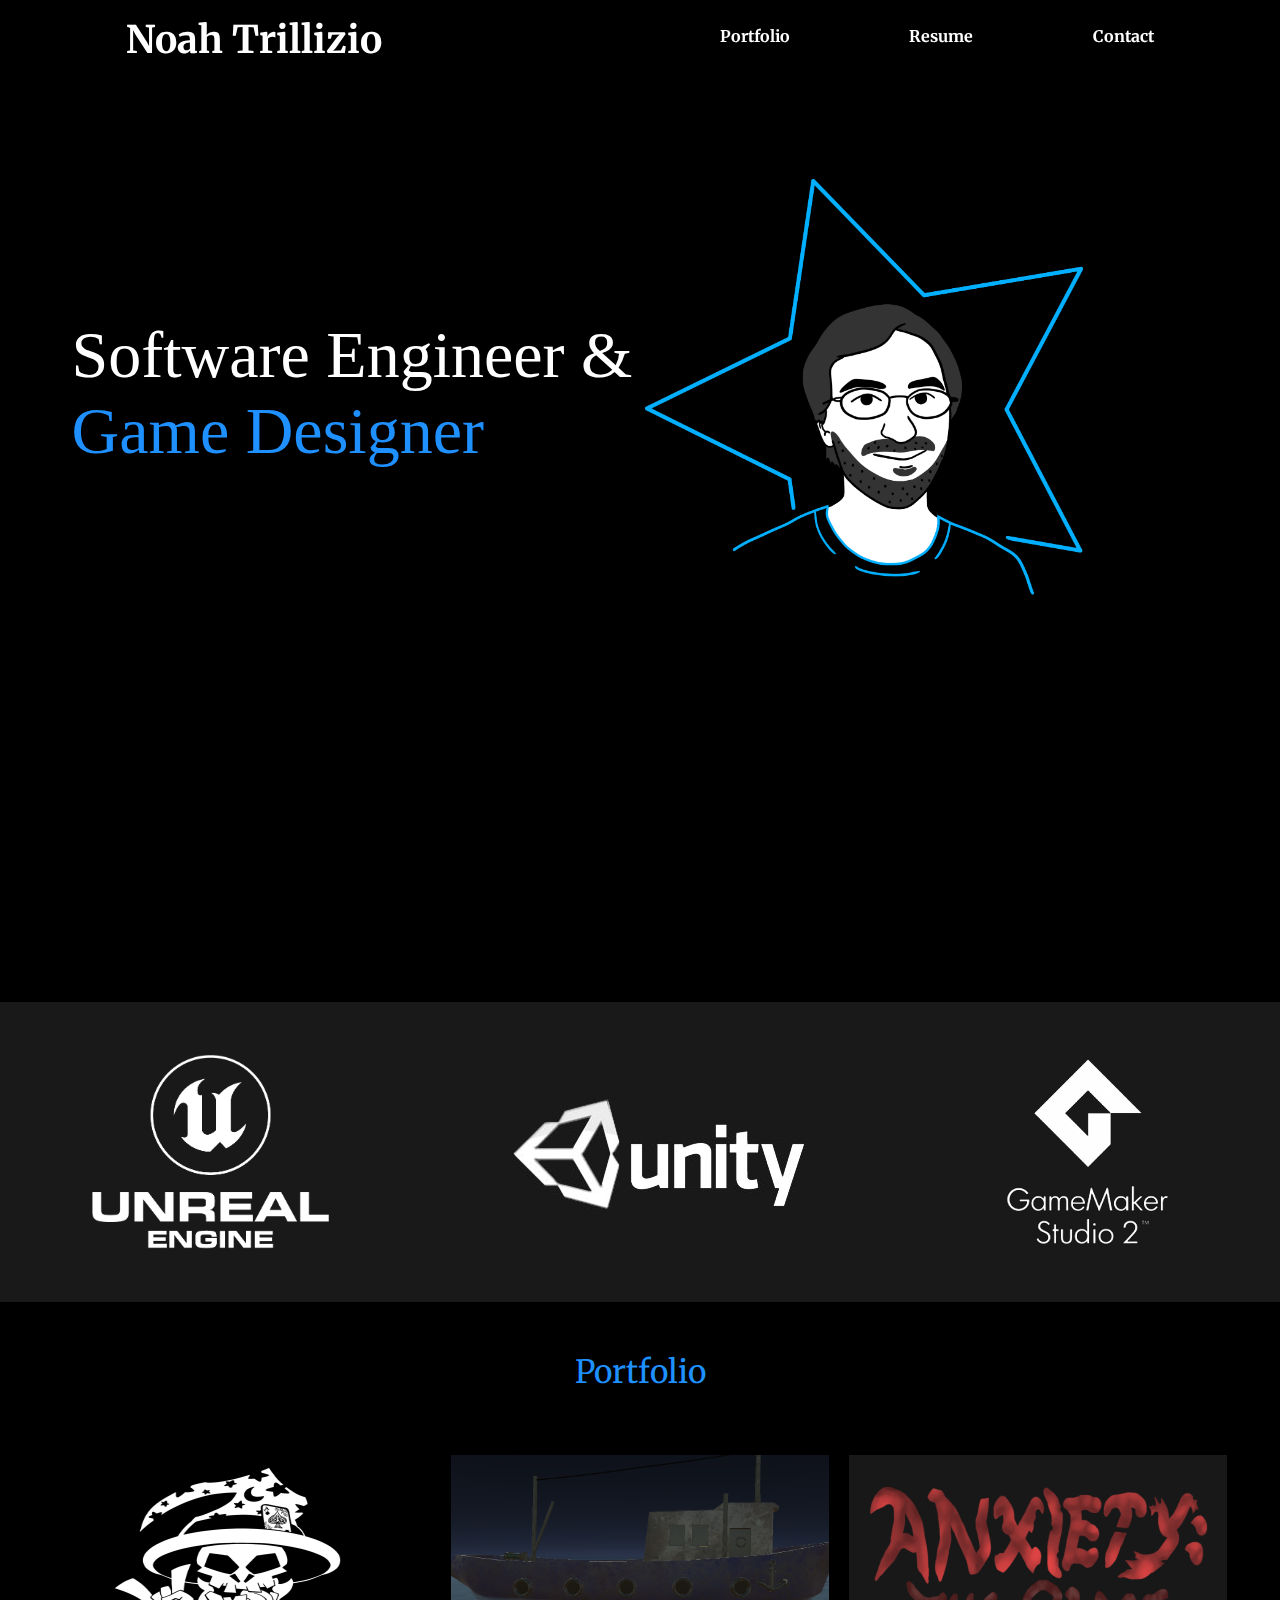
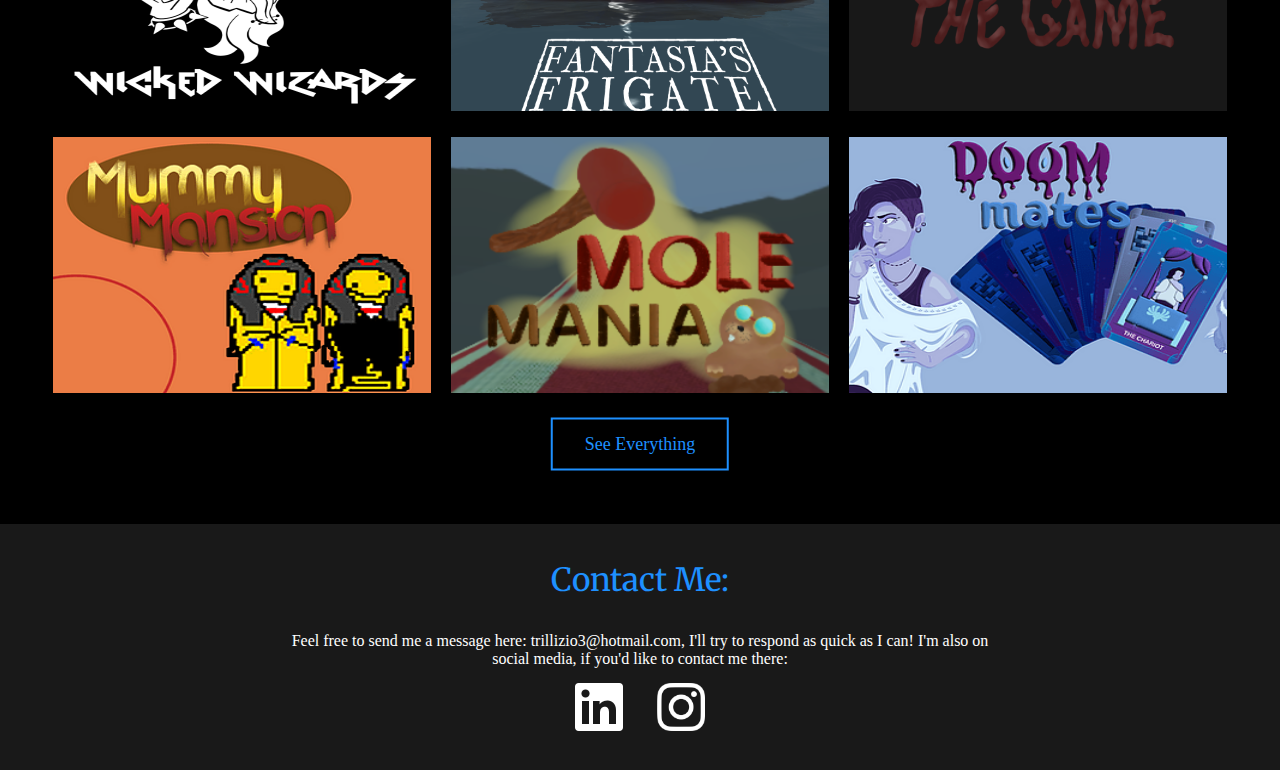
<file: index.html>
<!DOCTYPE html>
<html lang="en">
<head>
    <meta charset="UTF-8">
    <meta http-equiv="X-UA-Compatible" content="IE=edge">
    <meta name="viewport" content="width=device-width, initial-scale=1.0">
    <title>Noah's Portfolio</title>
    <link rel="icon" type="images" href="images/Noah_Avatar_just_head_white.png">
    <link rel="stylesheet" href="PortfolioStyle.css">
    <link href="https://fonts.googleapis.com/css2?family=Merriweather&family=Press+Start+2P&display=swap" rel="stylesheet">
</head>

<body>
  <div class="headerElements">
    <a href="index.html" style="text-decoration: none;"><h1 id="headerH1">Noah Trillizio</h1></a>
    <button id="pH2"><b>Contact</b></button>
    <a id="pH2" href="/download_files/NoahTrillizio_Resume.pdf" download><b>Resume</b></a>
    <a id="pH2" href="PortfolioIndex.html"><b>Portfolio</b></a>

    <label class="hamburger-menu">
      <input type="checkbox">
    </label>
    <aside class="sidebar">
      <nav>
        <a class="sidebarLinks" href="PortfolioIndex.html"><div><b>Portfolio</b></div></a>
        <a class="sidebarLinks" href="/download_files/NoahTrillizio_Resume.pdf" download><div><b>Resume</b></div></a>
        <button class="sidebarButton"><b>Contact</b></button>
      </nav>
    </aside>
  </div>
  
  <div class="site-wrap">
    <div class="FrontPageGraphicRow">
      <div class="FrontPageTextColumn">
        <div class="SEGD">Software Engineer &</div>
        <div class="SEGD" style="color: dodgerblue;">Game Designer</div>
      </div>
      <div class="FrontPageGraphicColumn">
        <img src="images/Superstar_Noah_Avatar_White.png" style="width: 70%;">
      </div>
    </div>
    <br>
    <br>
    <br>
    <br>
    <div id = "divToShow" class = "reveal introtext-container">
      <div class="aboutme" style="text-align: center;">About Me</div>
      <div class="AboutMeTextCenter">
        <p>Salutations! I'm <b><u>Noah Trillizio</u></b>, a game programmer and designer from Buffalo, New York. I've loved <b><u>video games</u></b> for as long as I 
          can remember and have always wanted to be able to give back to the medium that raised me. I've been making games since I was 9 where I would make up 
          card and board games for my Boy Scout troop, before eventually learning to code in high school. Since then have graduated cum laude from Bradley University 
          with a <b><u>Bachelor's in Computer Science</u></b> with a concentration in Game Technology and a <b><u>Minor in Game Design</u></b>.
        </p>
        <p>Here you can see some of the projects I've had the opportunity of contributing to. I have a strong perseverance for learning 
          new things and taking on challenges, doing the work that others might not want to do but still needs to be done. That's how I ended up learning how to do 
          network programming and PHP. I've always been extremely curious about the technical side of games, which I believe is one of the key factors that has led 
          me to learn the broad skill set I have today.
        </p>
        <p> Sometimes I also like to make websites for the games I make. Like this one, you could say I made it for this little game we 
          call life. If you have any questions please feel free to contact me!
        </p> 
      </div>
    </div>  
  

    
    <div class="logo-container-layout">
      <img src="images/UnrealTransparent.png" style="height: 200px;">
      <img src="images/UnityTransparent.jpg">
      <img src="images/GameMakerStudioLogoTransparent.png">
    </div>
    
    <br>
    <p class="aboutme" style="text-align: center;">Portfolio</p>
    <br>

    <div class="game_flip_row_container"> 

      <div class="flip-box">
        <div class="flip-box-inner">
  
          <img src="images/WickedWizards_Icon.png" alt="Wicked" class="flip-box-front">
  
          <div class="flip-box-back center-box-text">
            <a id="TopDisplayName" href="WickedWizardsIndex.html">Wicked Wizards</a>
            <p style="margin: 5%;">Join your fellow wizards and take over the world!</p>
            <div id="BottomDisplayTitle">Networking / Database Programmer</div>
          </div>
  
        </div>
      </div>

      <div class="flip-box">
        <div class="flip-box-inner">
  
          <img src="images/FantasiasFrigate_Icon.png" alt="Demo" class="flip-box-front">
  
          <div class="flip-box-back center-box-text">
            <a id="TopDisplayName" href="Fantasia'sFrigateIndex.html">Fantasia's Frigate</a>
            <p style="margin: 5%;">Embark on Fantasia's Frigate, where everything is not what it seems.</p>
            <div id="BottomDisplayTitle">Programmer</div>
          </div>
  
        </div>
      </div>

      <div class="flip-box">
        <div class="flip-box-inner">
  
          <img src="images/Anxiety_Icon.png" alt="Doom" class="flip-box-front">
  
          <div class="flip-box-back center-box-text">
            <a id="TopDisplayName" href="AnxietyIndex.html">Anxiety: The Game</a>
            <p style="margin: 5%;">Battle yout way through your inner anxiety's in a turn based fashion.</p>
            <div id="BottomDisplayTitle">Battle System Programming</div>
          </div>
  
        </div>
      </div>
    </div>
    
    <div class="game_flip_row_container"> 

      <div class="flip-box">
        <div class="flip-box-inner">
  
          <img src="images/MummyMansion_Icon.png" alt="Wicked" class="flip-box-front">
    
            <div class="flip-box-back center-box-text">
              <a id="TopDisplayName" href="MummyMansionIndex.html">Mummy Mansion</a>
              <p style="margin: 5%;">Take back what is rightfully yours from a rich corrupt art collector.</p>
              <div id="BottomDisplayTitle">Programmer & Designer</div>
            </div>
  
        </div>
      </div>

      <div class="flip-box">
        <div class="flip-box-inner">
  
          <img src="images/MoleMaina_Icon.png" alt="Demo" class="flip-box-front">
  
          <div class="flip-box-back center-box-text">
            <a id="TopDisplayName" href="MoleManiaIndex.html">Mole Mania</a>
            <p style="margin: 5%;">A simple mole game, about wacking some moles. Nothing suspitious here.</p>
            <div id="BottomDisplayTitle">Programmer</div>
          </div>
  
        </div>
      </div>

      <div class="flip-box">
        <div class="flip-box-inner">
  
          <img src="images/DoomMates_Icon.png" alt="Doom" class="flip-box-front">
  
          <div class="flip-box-back center-box-text">
            <a id="TopDisplayName" href="DoomMatesIndex.html">Doom Mates</a>
            <p style="margin: 5%;">How far would you challenge fate for your Roommate?</p>
            <div id="BottomDisplayTitle">Visual Novel Programmer</div>
          </div>
  
        </div>
      </div>
    </div>
    
    <br>

    <a href="PortfolioIndex.html" class="SeeEverythingButton">See Everything</a>
    
  </div>

  <footer id="footerF1">
    <p class="aboutme">Contact Me:</p>
    <p class="footerText">Feel free to send me a message here: trillizio3@hotmail.com, I'll try to respond 
      as quick as I can! I'm also on social media, if you'd like to contact me there:
    </p>

    <div>
      <a href="https://www.linkedin.com/in/noah-trillizio-184b46182/" style="text-decoration: none;">
        <img src="images/LinkedinLogo.png" style="padding: 15px;">
      </a>
      <a href="https://www.instagram.com/nuclearnoah399/">
        <img src="images/InstagramLogo.png" style="height: 78px; padding: 15px;">
      </a>
    </div>
    </footer>

  <script src= "https://ajax.googleapis.com/ajax/libs/jquery/3.3.1/jquery.min.js"> </script> 
  <script src="portfolio.js"></script>
</body>
</html>
</file>
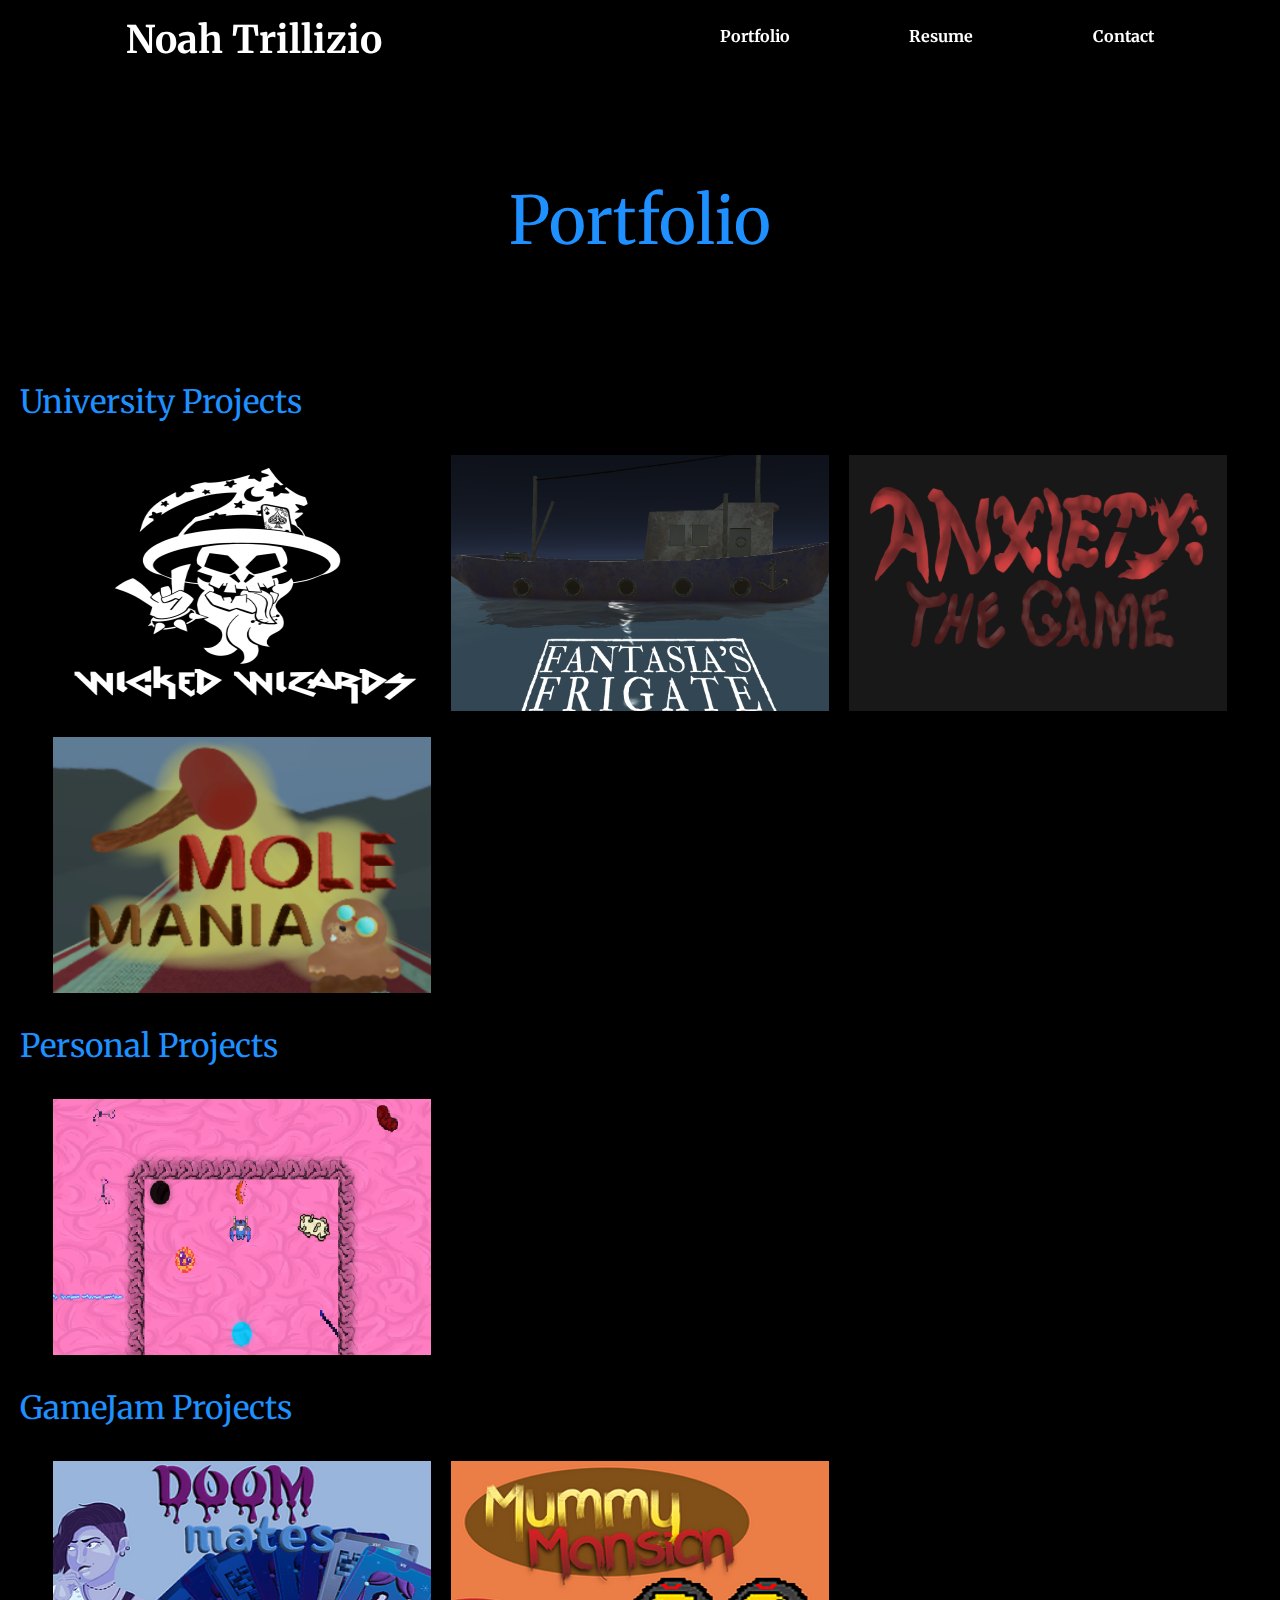
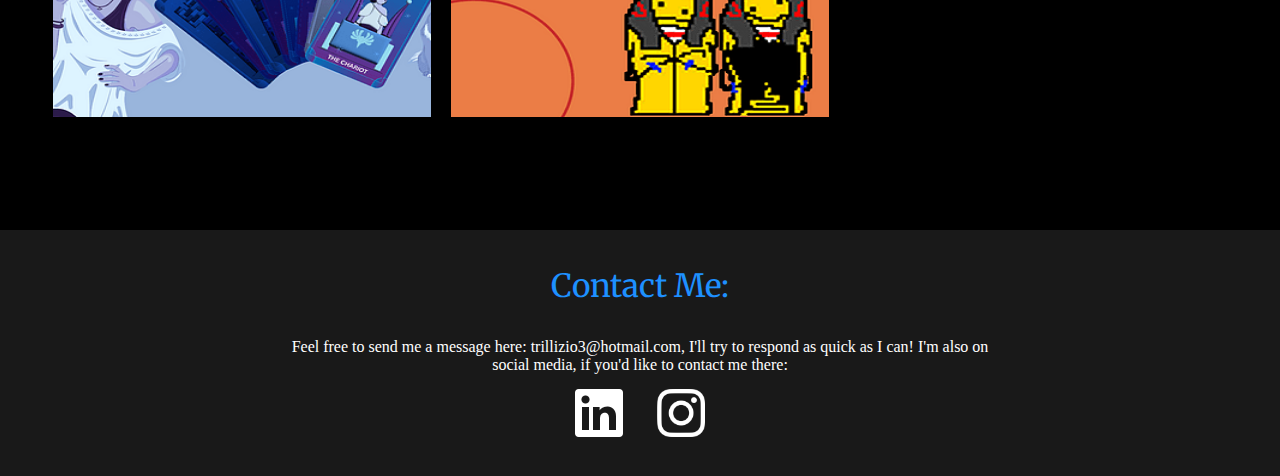
<file: PortfolioIndex.html>
<!DOCTYPE html>
<html lang="en">
<head>
    <meta charset="UTF-8">
    <meta http-equiv="X-UA-Compatible" content="IE=edge">
    <meta name="viewport" content="width=device-width, initial-scale=1.0">
    <title>Noah's Portfolio</title>
    <link rel="icon" type="images" href="images/Noah_Avatar_just_head_white.png">
    <link rel="stylesheet" href="PortfolioStyle.css">
    <link href="https://fonts.googleapis.com/css2?family=Merriweather&family=Press+Start+2P&display=swap" rel="stylesheet">
</head>

<body>
  <div class="headerElements">
    <a href="index.html" style="text-decoration: none;"><h1 id="headerH1">Noah Trillizio</h1></a>
    <button id="pH2"><b>Contact</b></button>
    <a id="pH2" href="/download_files/NoahTrillizio_Resume.pdf" download><b>Resume</b></a>
    <a id="pH2" href="PortfolioIndex.html"><b>Portfolio</b></a>

    <label class="hamburger-menu">
      <input type="checkbox">
    </label>
    <aside class="sidebar">
      <nav>
        <a class="sidebarLinks" href="PortfolioIndex.html"><div><b>Portfolio</b></div></a>
        <a class="sidebarLinks" href="/download_files/NoahTrillizio_Resume.pdf" download><div><b>Resume</b></div></a>
        <button class="sidebarButton"><b>Contact</b></button>
      </nav>
    </aside>
  </div>

    <div class="sideHeading">

      <div class="Portfolio_Page_Heading">Portfolio</div>

    </div>
      

      <div class="site-wrap">
        <div class="aboutme" style="padding: 20px;">University Projects</div>
        
        <div class="game_flip_row_container"> 

          <div class="flip-box">
            <div class="flip-box-inner">
      
              <img src="images/WickedWizards_Icon.png" alt="Wicked" class="flip-box-front">
      
              <div class="flip-box-back center-box-text">
                <a id="TopDisplayName" href="WickedWizardsIndex.html">Wicked Wizards</a>
                <p style="margin: 5%;">Join your fellow wizards and take over the world!</p>
                <div id="BottomDisplayTitle">Networking / Database Programmer</div>
              </div>
      
            </div>
          </div>
    
          <div class="flip-box">
            <div class="flip-box-inner">
      
              <img src="images/FantasiasFrigate_Icon.png" alt="Demo" class="flip-box-front">
      
              <div class="flip-box-back center-box-text">
                <a id="TopDisplayName" href="Fantasia'sFrigateIndex.html">Fantasia's Frigate</a>
                <p style="margin: 5%;">Embark on Fantasia's Frigate, where everything is not what it seems.</p>
                <div id="BottomDisplayTitle">Programmer</div>
              </div>
      
            </div>
          </div>
    
          <div class="flip-box">
            <div class="flip-box-inner">
      
              <img src="images/Anxiety_Icon.png" alt="Doom" class="flip-box-front">
      
              <div class="flip-box-back center-box-text">
                <a id="TopDisplayName" href="AnxietyIndex.html">Anxiety: The Game</a>
                <p style="margin: 5%;">Battle yout way through your inner anxiety's in a turn based fashion.</p>
                <div id="BottomDisplayTitle">Battle System Programming</div>
              </div>
      
            </div>
          </div>
        </div>

        <div class="game_flip_row_container"> 

          <div class="flip-box">
            <div class="flip-box-inner">
      
              <img src="images/MoleMaina_Icon.png" alt="Demo" class="flip-box-front">
      
              <div class="flip-box-back center-box-text">
                <a id="TopDisplayName" href="MoleManiaIndex.html">Mole Mania</a>
                <p style="margin: 5%;">A simple mole game, about wacking some moles. Nothing suspitious here.</p>
                <div id="BottomDisplayTitle">Programmer</div>
              </div>
      
            </div>
          </div>
    
          <div class="flip-box">
      
              
          </div>
    
          <div class="flip-box">

          </div>
        </div>
        
        <div class="aboutme" style="padding: 20px;">Personal Projects</div>
        
        <div class="game_flip_row_container">
  
          <div class="flip-box">
            <div class="flip-box-inner">
      
              <img src="images/BrainGame.png" alt="Wicked" class="flip-box-front">
      
              <div class="flip-box-back center-box-text">
                <a id="TopDisplayName" href="BrainGame.html">Sliding Brain Game</a>
                <p style="margin: 5%;">Slove sliding block puzzles in a brain themed enviroment.</p>
                <div id="BottomDisplayTitle">Solo Develeped</div>
              </div>
      
            </div>
          </div>

          <div class="flip-box">
            <div class="flip-box-inner">
      
            </div>
          </div>

          <div class="flip-box">
            <div class="flip-box-inner">
      
            </div>
          </div>
  
        </div>
      
      <div class="aboutme" style="padding: 20px;">GameJam Projects</div>
    
      <div class="game_flip_row_container">
  
        <div class="flip-box">
          <div class="flip-box-inner">
    
            <img src="images/DoomMates_Icon.png" alt="Doom" class="flip-box-front">
    
            <div class="flip-box-back center-box-text">
              <a id="TopDisplayName" href="DoomMatesIndex.html">Doom Mates</a>
              <p style="margin: 5%;">How far would you challenge fate for your Roommate?</p>
              <div id="BottomDisplayTitle">Visual Novel Programmer</div>
            </div>
    
          </div>
        </div>

        <div class="flip-box">
          <div class="flip-box-inner">
    
            <img src="images/MummyMansion_Icon.png" alt="Wicked" class="flip-box-front">
    
            <div class="flip-box-back center-box-text">
              <a id="TopDisplayName" href="MummyMansionIndex.html">Mummy Mansion</a>
              <p style="margin: 5%;">Take back what is rightfully yours from a rich corrupt art collector.</p>
              <div id="BottomDisplayTitle">Programmer & Designer</div>
            </div>
    
          </div>
        </div>

        <div class="flip-box">
          <div class="flip-box-inner">
    
          </div>
        </div>

      </div>
    </div>

    <footer id="footerF1">
        <p class="aboutme">Contact Me:</p>
        <p class="footerText">Feel free to send me a message here: trillizio3@hotmail.com, I'll try to respond 
          as quick as I can! I'm also on social media, if you'd like to contact me there:
        </p>
    
        <div style="text-decoration: none;">
          <a href="https://www.linkedin.com/in/noah-trillizio-184b46182/" style="text-decoration: none;">
            <img src="images/LinkedinLogo.png" style="padding: 15px;">
          </a>
          <a href="https://www.instagram.com/nuclearnoah399/">
            <img src="images/InstagramLogo.png" style="height: 78px; padding: 15px;">
          </a>
        </div>
    </footer>
    <script src= "https://ajax.googleapis.com/ajax/libs/jquery/3.3.1/jquery.min.js"> </script> 
    <script src="portfolio.js"></script>
</body>
</html>
</file>
<file: PortfolioStyle.css>
html, body{
    margin: 0;
    padding: 0;
    background-color: black;
}

header{
    background-color: rgb(0, 0, 0, .8);
    background-repeat: no-repeat;
    background-attachment: fixed;
    background-position: center;
    background-size: cover;

    position: sticky;
    top: 0;
    z-index: 100;

    resize: both;
}

.headerElements{
    background-color: rgb(0, 0, 0, .6);
    background-repeat: no-repeat;
    background-attachment: fixed;
    background-position: center;
    background-size: cover;

    position: sticky;
    top: 0;
    z-index: 100;

    resize: both;
    padding: 16px
}

*, *::after, *::before{
    box-sizing: border-box;
}

:root {
    --bar-width: 40px;
    --bar-height: 5px;
    --hamburger-gap: 6px;
    --foreground: white;
    --background: black;
    --hamberger-margin: 26px;
    --animation-timing: 200ms ease-in-out;
    --hamburger-height: calc(var(--bar-height) * 3 + var(--hamburger-gap) * 2);
}

.hamburger-menu{
    --x-width: calc(var(--hamburger-height) * 1.41421356237);

    display: flex;
    flex-direction: column;
    gap: var(--hamburger-gap);
    width: max-content;
    position: sticky;
    top: var(--hamberger-margin);
    right: var(--hamberger-margin);
    z-index: 101;
    cursor: pointer;
    float: right;
}

.hamburger-menu:has(input:checked){
    --forground: white;
    --background: #333;
}

.hamburger-menu:has(input:focus-visible)::before,
.hamburger-menu:has(input:focus-visible)::after,
.hamburger-menu input:focus-visible{
    border: 1px solid var(--background);
    box-shadow: 0 0 0 1px var(--forground);
}

.hamburger-menu::before,
.hamburger-menu::after,
.hamburger-menu input{
    content: "";
    width: var(--bar-width);
    height: var(--bar-height);
    background-color: var(--foreground);
    border-radius: 9999px;
    transform-origin: left center;
    transition: opacity var(--animation-timing),
    width var(--animation-timing), rotate var(--animation-timing),
    translate var(--animation-timing), background-color var(--animation-timing);
}

.hamburger-menu input{
    appearance: none;
    padding: 0;
    margin: 0;
    outline: none;
    pointer-events: none;
}

.hamburger-menu:has(input:checked)::before {
    rotate: 45deg;
    width: var(--x-width);
    translate: 0 calc(var(--bar-height) / -2);
}

.hamburger-menu:has(input:checked)::after {
    rotate: -45deg;
    width: var(--x-width);
    translate: 0 calc(var(--bar-height) / 2);
}

.hamburger-menu input:checked{
    opacity: 0;
    width: 0;
}

.hamburger-menu:has(input:checked) + .sidebar{
    translate: 0;
}

.sidebar{
    transition: translate var(--animation-timing);
    translate: 150%;
    padding: 0.5rem 1rem;
    padding-top: calc(var(--hamburger-height) + var(--hamberger-margin) + 1rem);
    background-color: var(--background);
    color: var(--foreground);
    max-width: 10rem;
    min-height: 100vh;
    /*float: right;*/
    text-decoration: none;

    height: 100%;
    /*width: 0;*/
    position: fixed;
    /*z-index: 1;*/
    top:0;
    right:0;
    overflow-x: hidden;
}

.sidebarLinks{
    font-family: "Merriweather", "consolas";
    color: white;
    font-size: 16px;
    text-decoration: none;
    padding: 10px;

    border: none;
    background: none;
    cursor: pointer;
    margin: 0;
}

.sidebarLinks:hover{
    color: dodgerblue;
}

.sidebarButton{
    font-family: "Merriweather", "consolas";
    color: white;
    font-size: 16px;
    text-decoration: none;
    /*padding: 10px;*/
    padding-left: 0px;
    padding-right: 0px;
    padding-top: 20px;
    position: inherit;

    border: none;
    background: none;
    cursor: pointer;
    margin-left: -10px;
}

.sidebarButton:hover{
    color: dodgerblue;
}

@media (min-width: 901px) {  
    .sidebar{
        display: none;
    }
    
    .hamburger-menu{
        display: none;
    }
}

.row{
    display: -webkit-flex;
    display: -ms-flexbox;
    display: flex;
    -webkit-flex-wrap: wrap;
    -ms-flex-wrap: wrap;
    flex-wrap: wrap;
    box-sizing: border-box;

    margin-right: -15px;
    margin-left: -15px;
}

.row::before{
    display: table;
    content: " ";
}

.row::after{
    clear: both;
}

video{
    display: block;
    margin-left: auto;
    margin-right: auto;
}

#headerH1{ 
    font-family: "Merriweather", "consolas";
    color: white;
    font-size: 38px;
    padding: 10px;
    margin-left: 8%;
    margin-right: auto;
    display: inline;
    text-decoration: none;
}

#footerF1{
    background-color: #191919;
    width: inherit;
    color: white;
    text-align: center;
    padding-bottom: 20px;
    padding-top: 4px;
}

.footerText{
    max-width: 700px;
    margin: auto;
}

@media (max-width: 780px){
    .footerText{
        margin-left: 10%;
        margin-right: 10%;
    }
}

.Portfolio_Page_Heading{
    font-size: 66px;
    padding-top: 100px;
    color: dodgerblue; 
    font-family: Merriweather, consolas; 
    text-align: center;
}

.aboutme{
    font-family: "Merriweather", "consolas";
    font-size: xx-large;
    color: dodgerblue;
}

/*Regular One*/
#pH1{
    font-family: "Merriweather", "consolas";
    color: white;
    display: inline;
    float: right;
    font-size: 16px;
    text-decoration: none;

    padding: 10px;
    margin-left: auto;
    margin-right: 8%;
}

/*One For Buttons*/
#pH2{
    font-family: "Merriweather", "consolas";
    color: white;
    display: inline;
    float: right;
    font-size: 16px;
    text-decoration: none;

    padding: 10px;
    margin-left: auto;
    margin-right: 8%;

    border: none;
    background: none;
    cursor: pointer;
}

@media (max-width: 900px){
    #pH1 {
        display: none;
    }
    
    #pH2 {
        display: none;
    }
}

#pH2:hover{
    color: dodgerblue;
}

#TopDisplayName{
    -moz-transition: color .2s ease-in;
    -o-transition: color .2s ease-in;
    -webkit-transition: color .2s ease-in;
    transition: color .2s ease-in;

    font-weight: bold;
    font-size: 35px;
    text-decoration: none;
    color: white;
    /*margin: 2%;*/
}

#TopDisplayName:hover{
    color: darkblue;
}

#BottomDisplayTitle{
    font-weight: bold;
    font-size: 18px;
    /*margin: 5%;*/
}

.SEGD{
    font-size: 66px;
    text-align: left;
    /*margin: auto;*/
}

.FrontPageGraphicRow{
    display: flex;
    flex-direction: row;
}

.FrontPageTextColumn{
    flex: 50%;
    padding-left: 5%;
    display: grid;
    place-content: center;
}

.FrontPageGraphicColumn{
    flex: 50%;
    padding-left: 5px;
    padding-right: 10px;
    padding-top: 0px;
    /*display: grid;
    place-content: center;*/
}

@media (max-width: 780px) {
    #headerH1{
        margin-left: 2%;
    }

    .FrontPageGraphicRow{
        display: grid;
        flex-direction: column;
    }

    .FrontPageTextColumn{
        display: flex;
        flex-direction: column;
    }

    .FrontPageGraphicColumn{
        flex: auto;
        padding-right: 50%;
        padding-top: 50px;
        padding-left: 5%;
    }
}

.GameImageCenter{
    width: 100%;
    height: 660px;
    display: block;
    margin-left: auto;
    margin-right: auto;
}

.GamePlayImageCenter{
    width: "640"; 
    height: "410";
    display: block;
    margin-left: auto;
    margin-right: auto;
}

@media (max-width: 980px) {
    .GameImageCenter{
        width: 100%;
    }
}

.AboutMeTextCenter{
    text-align: justify;
    margin-left: 9%;
    margin-right: 9%;
}

.Resize_Image {
    max-width: 100%;
    height: auto;
}

.BeforeScroll
{
    color: blueviolet;
}

.AfterScroll
{
    color: darkgreen;
}

.site-wrap {
    /*max-width: 1200px;*/
    margin: 100px auto; /* Remove 100px to remove gap at top and bottom*/
    background:black;
    color: white;
    /*padding:20px;*/
    text-align: justify;
}

.align-left {
    float:left;
    margin-right:20px;
    transform: translateX(-110%);
}

.align-right {
    float:right;
    margin-left:20px;
    transform: translateX(110%);
}

.slide-in {
    opacity:0;
    transition:1s;
}

.reveal{
    position: relative;
    transform: translateX(150px);
    opacity: 0;
    transition: 2s all ease;
}

.reveal.active{
    transform: translateX(0);
    opacity: 1;
}

.introtext-container{
    max-width: 1030px; /*max-width: 1020px;*/
    margin: auto; 
    padding:10px;  
    text-align: left;  
}

.introtext-container-split{
    width: 50%;
    padding: 10px;
    margin: auto; 
}

.logo-container-layout{
    background-color: #191919;
    width: inherit;
    height: inherit;
    display: flex;
    align-items: center;
    justify-content: center;
    flex-direction: column;
}

@media (min-width: 780px) {
    .logo-container-layout {
      flex-direction: row;
    }
}

.logo-container-layout img {
    /*object-fit: cover;*/
    float: left;
    margin: auto;
    /*padding: 5px;*/
}

.logo-container-display{
    float: left;
    padding: 5px;
    margin: auto;
}

.game_flip_row_container {
    /*border: 1px solid #ccc;*/
    max-width: 1200px;
    display: flex;
    flex-wrap: nowrap;
    flex-direction: row;
    margin-left: 0;
    text-align: center;
    margin: auto;
    padding: 3px;
}

@media (max-width: 760px) {
    .game_flip_row_container{
        flex-direction: column;
        justify-content: center;
        align-items: center;
    }
}

.flip-box {
    /*display: inline-block;*/
    background-color: transparent;
    width: 400px;
    min-width: 218px;
    height: 20vw;
    min-height: 195px;
    perspective: 1000px; /* Remove this if you don't want the 3D effect */
    margin: 10px;
}
  
  /* This container is needed to position the front and back side */
.flip-box-inner {
    position: relative;
    width: 100%;
    height: 100%;
    text-align: center;
    transition: transform 0.8s;
    transform-style: preserve-3d;
}
  
  /* Do an horizontal flip when you move the mouse over the flip box container */
.flip-box:hover .flip-box-inner {
    transform: rotateY(180deg);
}
  
  /* Position the front and back side */
.flip-box-front, .flip-box-back {
    position: absolute;
    width: 100%;
    height: 100%;
    -webkit-backface-visibility: hidden; /* Safari */
    backface-visibility: hidden;
}
  
  /* Style the front side (fallback if image is missing) */
.flip-box-front {
    background-color: #bbb;
    color: black;
    display: block;
}
  
  /* Style the back side */
.flip-box-back {
    background-color: dodgerblue;
    color: white;
    transform: rotateY(180deg);
}

.center-box-text{
    display: grid;
    place-content: center;
}

.SeeEverythingButton{ 
    color: dodgerblue; 
    border: 2px solid dodgerblue;
    text-align: center;
    padding: 14px 32px;
    text-decoration: none;
    display: inline-block;
    font-size: 18px;
    margin: auto;
    margin-top: 20px;
    float: none;
    position: absolute;
    left: 50%;
    transform: translate(-50%, -50%);
    transition-duration: 0.4s;
}

.SeeEverythingButton:hover{
    background-color: dodgerblue;
    color: white;
}

.GameScreenTitle{
    font-family: "Merriweather", "consolas";
    color: dodgerblue;
    display: block;
    margin: auto;
    text-align: center;
    margin-top: 20px;
    font-size: 65px;
}

.GameInfoBlock{
    /*border: 1px solid #ccc;*/
    display: flex;
    flex-wrap: nowrap;
    flex-direction: column;
    margin-left: 10%;
    margin-right: 10%;
    text-align: center;
    margin: auto;
    /*padding: 3px;*/
}

.CenterGameInfo{
    /*position: absolute;*/
    display: block;
    margin-left: 42.5%;
    /*margin-right: 9%;*/
    /*margin-left: 40vw;*/
    text-align: justify;
}

@media (max-width: 780px) {
    .GameInfoBlock{
        margin-left: 35%;
    }

    .CenterGameInfo{
        margin-left: 35%;
    }
}

@media (max-width: 480px) {
    .GameInfoBlock{
        margin-left: 15%;
    }

    .CenterGameInfo{
        margin-left: 20%;
    }
}

.GameInfoRow{
    margin-top: 15px;
}

.GameAboutBlock{
    display: block;
    margin-left: 10%;
    margin-right: 10%;
    margin-top: 50px;
}

.GameAboutText{
    margin-top: 10px;
    margin-bottom: 10px;
}

.Gameplay_Video{
    width: "640"; 
    height: "410";
    font-size: 0;
    margin: 0;
    padding: 0;
    position: relative;
}

@media (max-width: 780px) {
    .Gameplay_Video{
        width: 100%
    }

    .GamePlayImageCenter{
        width: 100%;
        height: 100%;
    }
}
</file>
